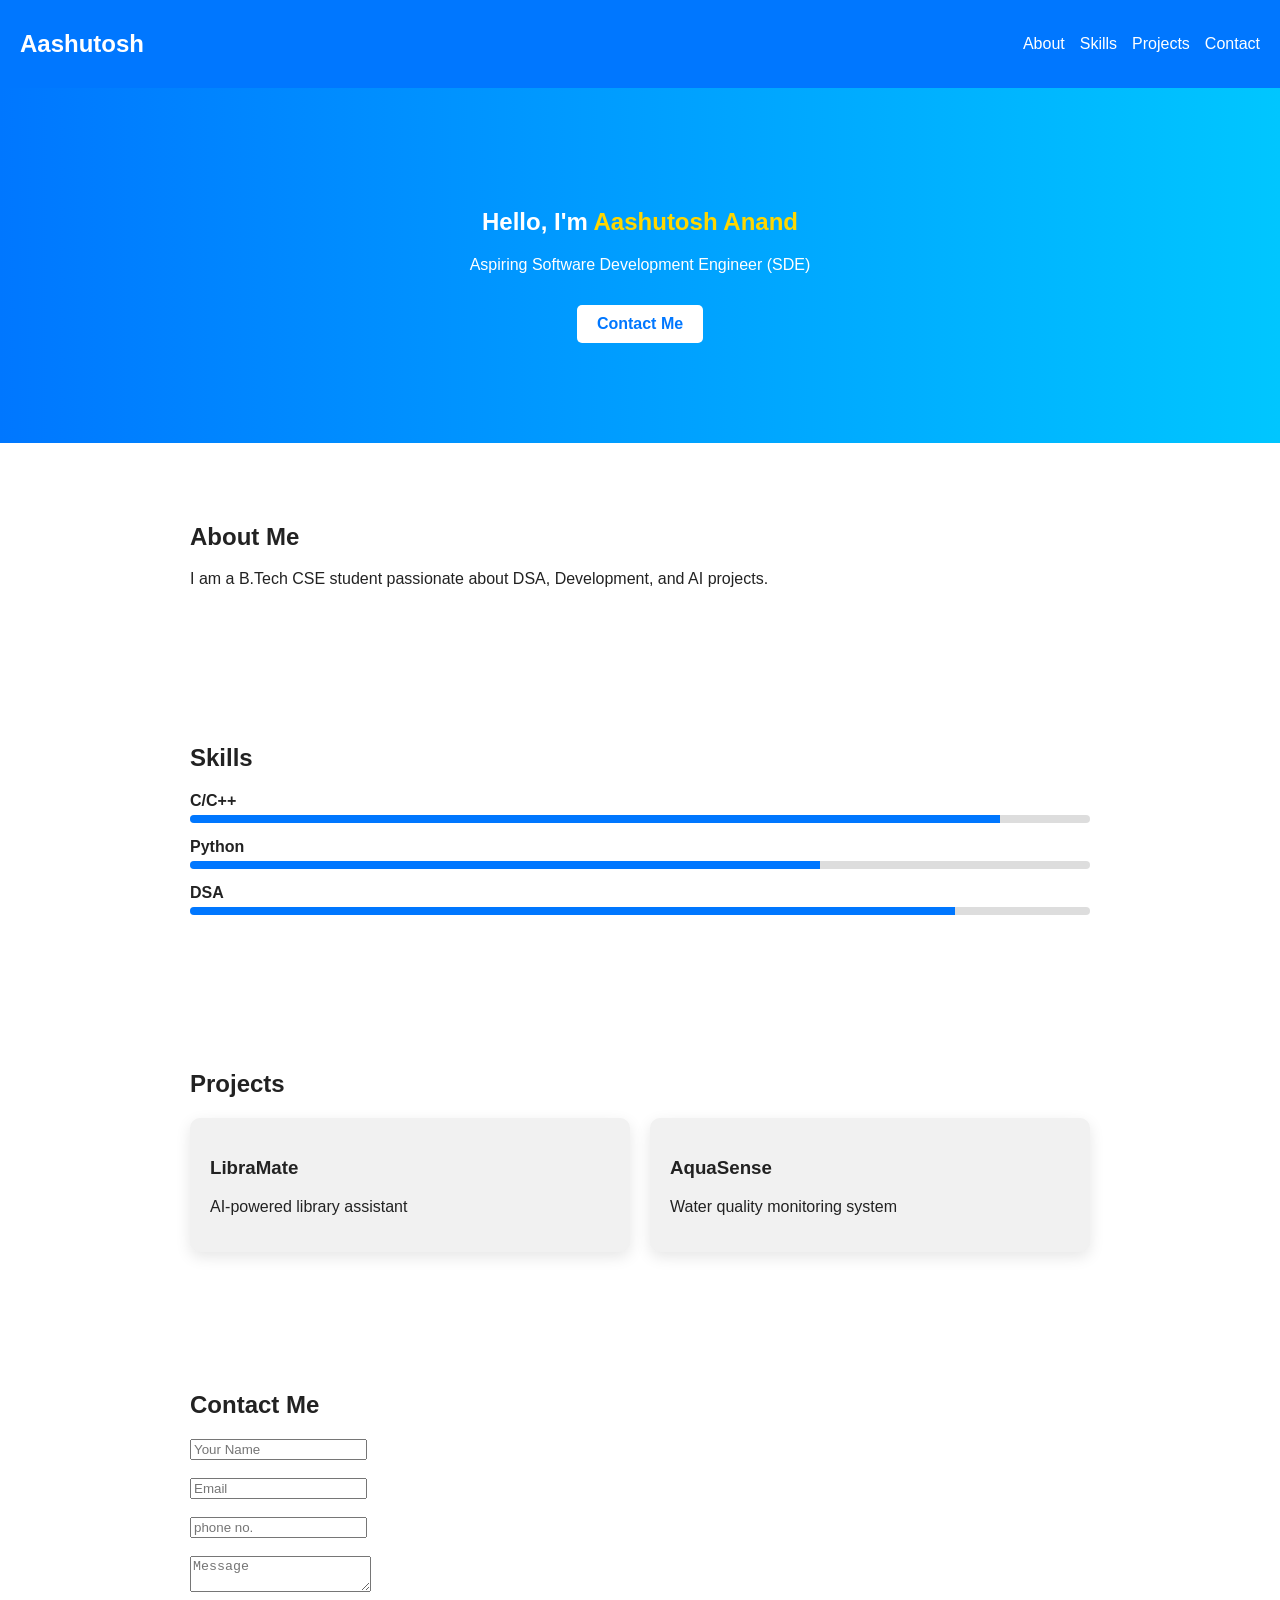
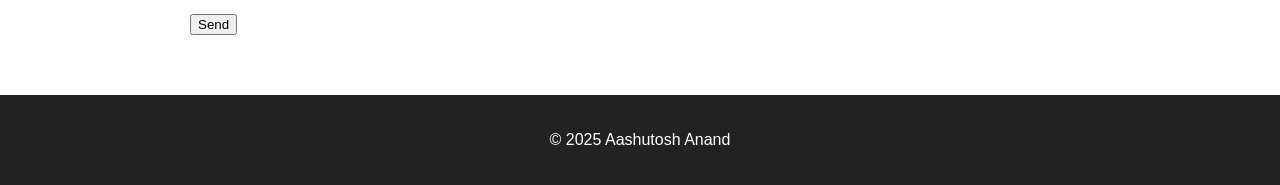
<file: index.html>
<!DOCTYPE html>
<html lang="en">

<head>
  <meta charset="UTF-8">
  <meta name="author" content="Aashutosh Anand">
  <meta name="description" content="Portfolio of Aashutosh Anand, aspiring SDE-1">
  <meta name="viewport" content="width=device-width, initial-scale=1.0">

  <title>Aashutosh Anand | Portfolio</title>
  <link rel="stylesheet" href="style.css">
</head>

<body>

  <!-- Navbar -->
  <header class="navbar">
    <h2>Aashutosh</h2>
    <ul class="nav-links" id="navLinks">
      <li><a href="#about">About</a></li>
      <li><a href="#skills">Skills</a></li>
      <li><a href="#projects">Projects</a></li>
      <li><a href="#contact">Contact</a></li>
    </ul>
    <div class="hamburger" onclick="toggleMenu()">☰</div>
  </header>

  <!-- Hero -->
  <section class="hero">
    <h1>Hello, I'm <span class="highlight">Aashutosh Anand</span></h1>
    <p>Aspiring Software Development Engineer (SDE)</p>
    <a href="#contact" class="btn">Contact Me</a>
  </section>

  <!-- About -->
  <section id="about" class="section reveal">
    <h2>About Me</h2>
    <p>I am a B.Tech CSE student passionate about DSA, Development, and AI projects.</p>
  </section>

  <!-- Skills -->
  <section id="skills" class="section reveal">
    <h2>Skills</h2>

    <div class="skill-bar">
      <span>C/C++</span>
      <div class="bar"><div class="progress" style="width:90%"></div></div>
    </div>

    <div class="skill-bar">
      <span>Python</span>
      <div class="bar"><div class="progress" style="width:70%"></div></div>
    </div>

    <div class="skill-bar">
      <span>DSA</span>
      <div class="bar"><div class="progress" style="width:85%"></div></div>
    </div>
  </section>

  <!-- Projects -->
  <section id="projects" class="section reveal">
    <h2>Projects</h2>

    <div class="project-grid">
      <div class="card">
        <h3>LibraMate</h3>
        <p>AI-powered library assistant</p>
      </div>

      <div class="card">
        <h3>AquaSense</h3>
        <p>Water quality monitoring system</p>
      </div>
    </div>

  </section>

  <!-- Contact -->
  <section id="contact" class="section reveal">
    <h2>Contact Me</h2>
    <form>
      <input type="text" placeholder="Your Name" required><br><br>
      <input type="email" placeholder="Email"><br><br>
      <input type="phone no." placeholder="phone no."><br><br>
      <textarea placeholder="Message"></textarea><br><br>
      <button type="submit">Send</button>
    </form>
  </section>

  <!-- Footer -->
  <footer>
    <p>© 2025 Aashutosh Anand</p>
  </footer>

  <script src="script.js"></script>

</body>
</html>
</file>
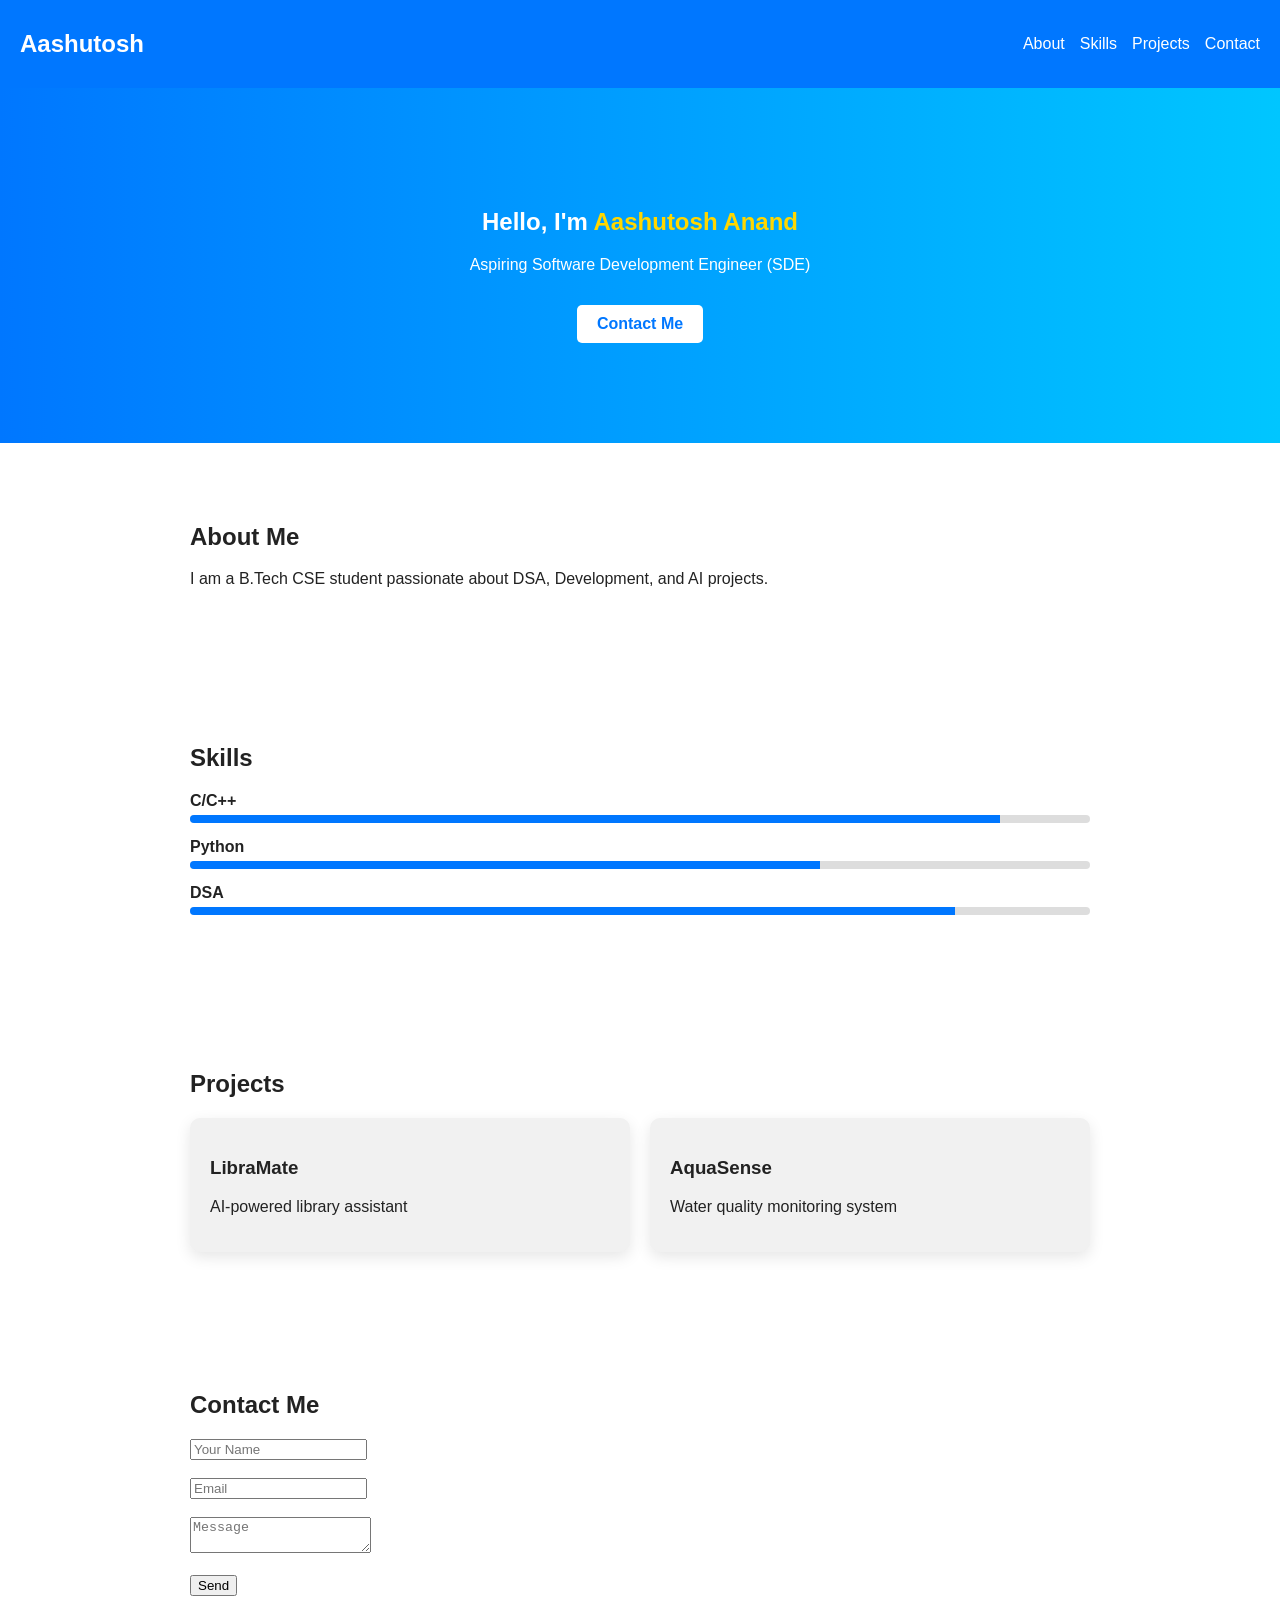
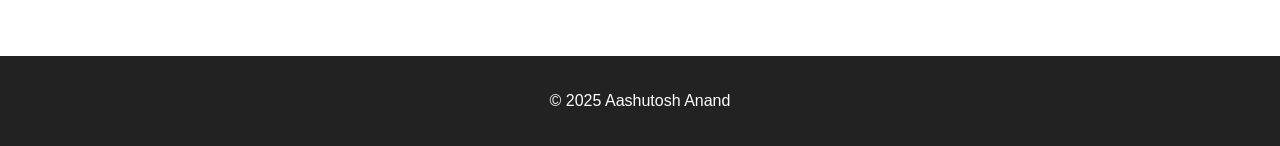
<file: index3.html>
<!DOCTYPE html>
<html lang="en">

<head>
  <meta charset="UTF-8">
  <meta name="author" content="Aashutosh Anand">
  <meta name="description" content="Portfolio of Aashutosh Anand, aspiring SDE-1">
  <meta name="viewport" content="width=device-width, initial-scale=1.0">

  <title>Aashutosh Anand | Portfolio</title>
  <link rel="stylesheet" href="style.css">
</head>

<body>

  <!-- Navbar -->
  <header class="navbar">
    <h2>Aashutosh</h2>
    <ul class="nav-links" id="navLinks">
      <li><a href="#about">About</a></li>
      <li><a href="#skills">Skills</a></li>
      <li><a href="#projects">Projects</a></li>
      <li><a href="#contact">Contact</a></li>
    </ul>
    <div class="hamburger" onclick="toggleMenu()">☰</div>
  </header>

  <!-- Hero -->
  <section class="hero">
    <h1>Hello, I'm <span class="highlight">Aashutosh Anand</span></h1>
    <p>Aspiring Software Development Engineer (SDE)</p>
    <a href="#contact" class="btn">Contact Me</a>
  </section>

  <!-- About -->
  <section id="about" class="section reveal">
    <h2>About Me</h2>
    <p>I am a B.Tech CSE student passionate about DSA, Development, and AI projects.</p>
  </section>

  <!-- Skills -->
  <section id="skills" class="section reveal">
    <h2>Skills</h2>

    <div class="skill-bar">
      <span>C/C++</span>
      <div class="bar"><div class="progress" style="width:90%"></div></div>
    </div>

    <div class="skill-bar">
      <span>Python</span>
      <div class="bar"><div class="progress" style="width:70%"></div></div>
    </div>

    <div class="skill-bar">
      <span>DSA</span>
      <div class="bar"><div class="progress" style="width:85%"></div></div>
    </div>
  </section>

  <!-- Projects -->
  <section id="projects" class="section reveal">
    <h2>Projects</h2>

    <div class="project-grid">
      <div class="card">
        <h3>LibraMate</h3>
        <p>AI-powered library assistant</p>
      </div>

      <div class="card">
        <h3>AquaSense</h3>
        <p>Water quality monitoring system</p>
      </div>
    </div>

  </section>

  <!-- Contact -->
  <section id="contact" class="section reveal">
    <h2>Contact Me</h2>
    <form>
      <input type="text" placeholder="Your Name" required><br><br>
      <input type="email" placeholder="Email"><br><br>
      <textarea placeholder="Message"></textarea><br><br>
      <button type="submit">Send</button>
    </form>
  </section>

  <!-- Footer -->
  <footer>
    <p>© 2025 Aashutosh Anand</p>
  </footer>

  <script src="script.js"></script>

</body>
</html>
</file>
<file: style.css>
:root {
  --primary: #0077ff;
  --dark-bg: #121212;
  --light-bg: #ffffff;
  --text: #222;
  --text-light: #eee;
}

body {
  margin: 0;
  font-family: "Segoe UI", sans-serif;
  background-color: var(--light-bg);
  color: var(--text);
  transition: 0.3s;
}

body.dark {
  background-color: var(--dark-bg);
  color: var(--text-light);
}

/* Navbar */
.navbar {
  display: flex;
  justify-content: space-between;
  align-items: center;
  background: var(--primary);
  padding: 10px 20px;
  color: white;
  position: sticky;
  top: 0;
  z-index: 1000;
}

.nav-links {
  list-style: none;
  display: flex;
  gap: 15px;
}

.nav-links a {
  color: white;
  text-decoration: none;
}

.hamburger {
  display: none;
  cursor: pointer;
}

/* Hero */
.hero {
  text-align: center;
  padding: 100px 20px;
  background: linear-gradient(to right, #0077ff, #00c6ff);
  color: white;
}

.highlight {
  color: #ffd700;
}

.btn {
  display: inline-block;
  margin-top: 15px;
  padding: 10px 20px;
  background: #fff;
  color: #0077ff;
  text-decoration: none;
  border-radius: 5px;
  font-weight: bold;
}

/* Section */
.section {
  padding: 60px 20px;
  max-width: 900px;
  margin: auto;
}

/* Skills */
.skill-bar {
  margin-bottom: 15px;
}

.skill-bar span {
  font-weight: bold;
}

.bar {
  width: 100%;
  background: #ddd;
  height: 8px;
  border-radius: 4px;
  overflow: hidden;
  margin-top: 5px;
}

.progress {
  height: 100%;
  background: var(--primary);
}

/* Project Cards */
.project-grid {
  display: flex;
  flex-wrap: wrap;
  gap: 20px;
}

.card {
  flex: 1 1 300px;
  background: #f1f1f1;
  padding: 20px;
  border-radius: 10px;
  box-shadow: 0 5px 15px rgba(0,0,0,0.1);
}

/* Footer */
footer {
  text-align: center;
  padding: 20px;
  background: #222;
  color: white;
}

/* Reveal Animations */
.reveal {
  opacity: 0;
  transform: translateY(30px);
  transition: all 0.6s ease;
}

.reveal.active {
  opacity: 1;
  transform: translateY(0);
}

/* Responsive */
@media (max-width: 768px) {
  .nav-links {
    display: none;
    flex-direction: column;
  }
  .nav-links.show {
    display: flex;
  }
  .hamburger {
    display: block;
  }
}
</file>
